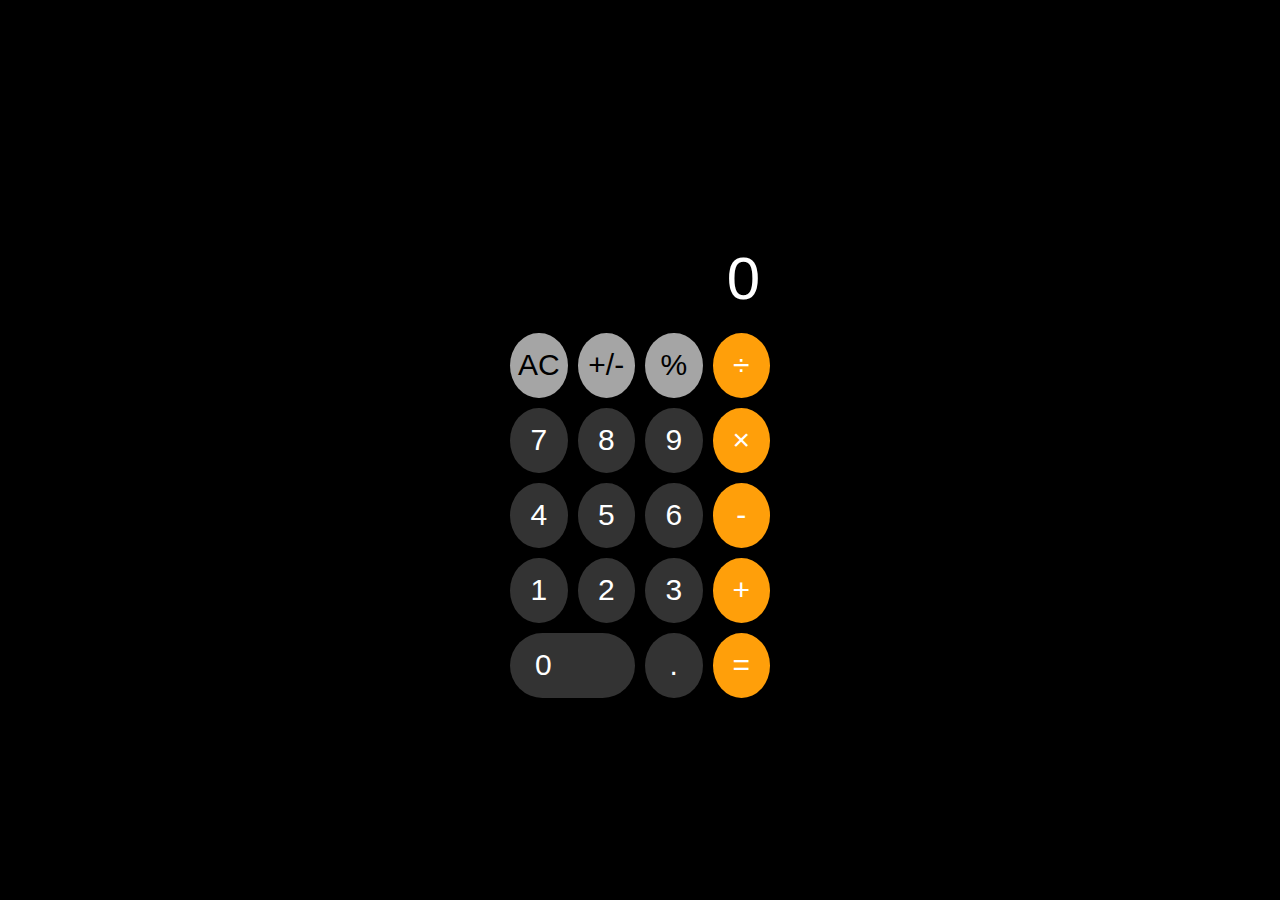
<file: index.html>
<!DOCTYPE html>
<html lang="en">
<head>
    <meta charset="UTF-8">
    <meta name="viewport" content="width=device-width, initial-scale=1.0">
    <title>iPhone Calculator</title>
    <style>
        * {
            margin: 0;
            padding: 0;
            box-sizing: border-box;
            font-family: -apple-system, BlinkMacSystemFont, 'Segoe UI', Roboto, sans-serif;
        }
        
        body {
            background-color: #000;
            display: flex;
            justify-content: center;
            align-items: center;
            height: 100vh;
        }
        
        .calculator {
            width: 300px;
            background-color: #000;
            border-radius: 20px;
            overflow: hidden;
            padding: 20px;
        }
        
        .display {
            height: 120px;
            display: flex;
            justify-content: flex-end;
            align-items: flex-end;
            padding: 10px;
            margin-bottom: 10px;
        }
        
        .display-value {
            color: white;
            font-size: 60px;
            font-weight: 300;
        }
        
        .buttons {
            display: grid;
            grid-template-columns: repeat(4, 1fr);
            gap: 10px;
        }
        
        .button {
            height: 65px;
            border-radius: 50%;
            border: none;
            font-size: 30px;
            display: flex;
            justify-content: center;
            align-items: center;
            cursor: pointer;
            user-select: none;
        }
        
        .button:active {
            filter: brightness(80%);
        }
        
        .button.light-gray {
            background-color: #A5A5A5;
            color: black;
        }
        
        .button.dark-gray {
            background-color: #333;
            color: white;
        }
        
        .button.orange {
            background-color: #FF9F0A;
            color: white;
        }
        
        .button.zero {
            grid-column: span 2;
            border-radius: 35px;
            padding-left: 25px;
            justify-content: flex-start;
        }
    </style>
</head>
<body>
    <div class="calculator">
        <div class="display">
            <div class="display-value">0</div>
        </div>
        <div class="buttons">
            <!-- Row 1 -->
            <div class="button light-gray" onclick="clearDisplay()">AC</div>
            <div class="button light-gray" onclick="toggleSign()">+/-</div>
            <div class="button light-gray" onclick="handlePercent()">%</div>
            <div class="button orange" onclick="handleOperator('÷')">÷</div>
            
            <!-- Row 2 -->
            <div class="button dark-gray" onclick="appendNumber(7)">7</div>
            <div class="button dark-gray" onclick="appendNumber(8)">8</div>
            <div class="button dark-gray" onclick="appendNumber(9)">9</div>
            <div class="button orange" onclick="handleOperator('×')">×</div>
            
            <!-- Row 3 -->
            <div class="button dark-gray" onclick="appendNumber(4)">4</div>
            <div class="button dark-gray" onclick="appendNumber(5)">5</div>
            <div class="button dark-gray" onclick="appendNumber(6)">6</div>
            <div class="button orange" onclick="handleOperator('-')">-</div>
            
            <!-- Row 4 -->
            <div class="button dark-gray" onclick="appendNumber(1)">1</div>
            <div class="button dark-gray" onclick="appendNumber(2)">2</div>
            <div class="button dark-gray" onclick="appendNumber(3)">3</div>
            <div class="button orange" onclick="handleOperator('+')">+</div>
            
            <!-- Row 5 -->
            <div class="button dark-gray zero" onclick="appendNumber(0)">0</div>
            <div class="button dark-gray" onclick="appendDecimal()">.</div>
            <div class="button orange" onclick="calculate()">=</div>
        </div>
    </div>

    <script>
        let displayValue = '0';
        let firstOperand = null;
        let operator = null;
        let waitingForSecondOperand = false;
        
        function updateDisplay() {
            document.querySelector('.display-value').textContent = displayValue;
        }
        
        function clearDisplay() {
            displayValue = '0';
            firstOperand = null;
            operator = null;
            waitingForSecondOperand = false;
            document.querySelector('.button:first-child').textContent = 'AC';
            updateDisplay();
        }
        
        function appendNumber(number) {
            if (document.querySelector('.button:first-child').textContent === 'AC') {
                document.querySelector('.button:first-child').textContent = 'C';
            }
            
            if (waitingForSecondOperand) {
                displayValue = String(number);
                waitingForSecondOperand = false;
            } else {
                displayValue = displayValue === '0' ? String(number) : displayValue + number;
            }
            updateDisplay();
        }
        
        function appendDecimal() {
            if (waitingForSecondOperand) {
                displayValue = '0.';
                waitingForSecondOperand = false;
                updateDisplay();
                return;
            }
            
            if (!displayValue.includes('.')) {
                displayValue += '.';
                updateDisplay();
            }
        }
        
        function toggleSign() {
            displayValue = String(-parseFloat(displayValue));
            updateDisplay();
        }
        
        function handlePercent() {
            displayValue = String(parseFloat(displayValue) / 100);
            updateDisplay();
        }
        
        function handleOperator(nextOperator) {
            const inputValue = parseFloat(displayValue);
            
            if (firstOperand === null) {
                firstOperand = inputValue;
            } else if (operator) {
                const result = performCalculation();
                displayValue = String(result);
                firstOperand = result;
                updateDisplay();
            }
            
            waitingForSecondOperand = true;
            operator = nextOperator;
        }
        
        function performCalculation() {
            const secondOperand = parseFloat(displayValue);
            
            if (operator === '+') {
                return firstOperand + secondOperand;
            } else if (operator === '-') {
                return firstOperand - secondOperand;
            } else if (operator === '×') {
                return firstOperand * secondOperand;
            } else if (operator === '÷') {
                return firstOperand / secondOperand;
            }
            
            return secondOperand;
        }
        
        function calculate() {
            if (!operator || firstOperand === null) return;
            
            const result = performCalculation();
            displayValue = String(result);
            firstOperand = result;
            operator = null;
            waitingForSecondOperand = false;
            updateDisplay();
        }
    </script>
</body>
</html>
</file>
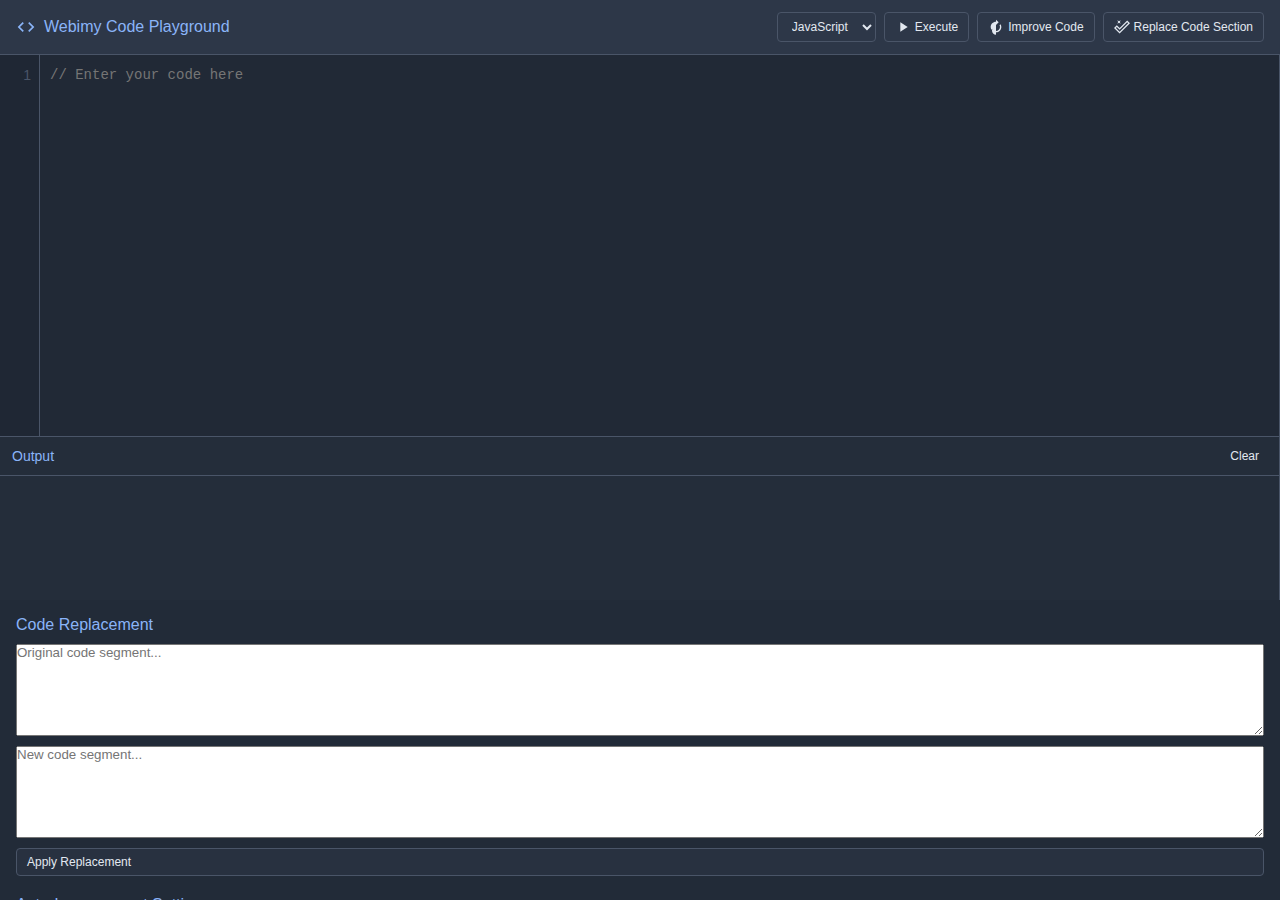
<file: playground.html>
<!DOCTYPE html>
<html lang="en">
<head>
    <meta charset="UTF-8">
    <meta name="viewport" content="width=device-width, initial-scale=1.0">
    <title>Webimy Coder Playground</title>
    <link rel="stylesheet" href="styles.css">
    <style>
        body {
            padding: 0;
            margin: 0;
            height: 100vh;
            overflow: hidden;
        }
        
        .playground-container {
            display: flex;
            flex-direction: column;
            height: 100vh;
            background-color: var(--card-bg);
        }
        
        .playground-header {
            display: flex;
            justify-content: space-between;
            align-items: center;
            padding: 12px 16px;
            background-color: rgba(45, 55, 72, 0.8);
            border-bottom: 1px solid var(--border-color);
        }
        
        .editor-container {
            display: flex;
            height: calc(100vh - 50px);
        }
        
        .code-section {
            flex: 1;
            display: flex;
            flex-direction: column;
            height: 100%;
            border-right: 1px solid var(--border-color);
        }
        
        .code-editor {
            position: relative;
            height: 70%;
            border-bottom: 1px solid var(--border-color);
        }
        
        #code-input {
            width: 100%;
            height: 100%;
            background-color: rgba(30, 38, 50, 0.8);
            color: var(--text-color);
            border: none;
            resize: none;
            padding: 10px 10px 10px 50px;
            font-family: 'Courier New', monospace;
            font-size: 14px;
            line-height: 1.5;
            tab-size: 4;
            outline: none;
            overflow: auto;
        }
        
        .output-panel {
            height: 30%;
            display: flex;
            flex-direction: column;
            background-color: rgba(30, 38, 50, 0.6);
        }
        
        .output-header {
            display: flex;
            justify-content: space-between;
            align-items: center;
            padding: 8px 12px;
            border-bottom: 1px solid var(--border-color);
            font-size: 14px;
            color: var(--accent-color);
        }
        
        .code-output {
            flex-grow: 1;
            padding: 12px;
            overflow: auto;
            font-family: 'Courier New', monospace;
            font-size: 14px;
            line-height: 1.5;
        }
        
        .options-panel {
            flex: 0 0 300px;
            background-color: rgba(30, 38, 50, 0.7);
            padding: 16px;
            overflow-y: auto;
        }
        
        .option-section {
            margin-bottom: 20px;
        }
        
        .option-title {
            font-weight: 500;
            margin-bottom: 10px;
            color: var(--accent-color);
        }
        
        .option-controls {
            display: flex;
            flex-direction: column;
            gap: 10px;
        }
        
        .line-numbers {
            position: absolute;
            top: 0;
            left: 0;
            width: 40px;
            height: 100%;
            padding: 10px 0;
            background-color: rgba(30, 38, 50, 0.5);
            color: var(--border-color);
            font-family: 'Courier New', monospace;
            font-size: 14px;
            line-height: 1.5;
            text-align: right;
            border-right: 1px solid var(--border-color);
            overflow: hidden;
            user-select: none;
        }
    </style>
</head>
<body class="dark-theme">
    <div class="playground-container">
        <div class="playground-header">
            <div class="playground-title">
                <svg viewBox="0 0 24 24" width="20" height="20">
                    <path d="M9.4 16.6L4.8 12l4.6-4.6L8 6l-6 6 6 6 1.4-1.4zm5.2 0l4.6-4.6-4.6-4.6L16 6l6 6-6 6-1.4-1.4z" fill="currentColor"/>
                </svg>
                <span>Webimy Code Playground</span>
            </div>
            <div class="playground-controls">
                <select id="playground-language">
                    <option value="javascript">JavaScript</option>
                    <option value="python">Python</option>
                    <option value="html">HTML</option>
                    <option value="css">CSS</option>
                    <option value="java">Java</option>
                    <option value="cpp">C++</option>
                    <option value="csharp">C#</option>
                    <option value="php">PHP</option>
                    <option value="ruby">Ruby</option>
                    <option value="go">Go</option>
                    <option value="rust">Rust</option>
                    <option value="typescript">TypeScript</option>
                </select>
                <button id="execute-code-btn" class="playground-btn">
                    <svg viewBox="0 0 24 24" width="16" height="16">
                        <path d="M8 5v14l11-7z" fill="currentColor"/>
                    </svg>
                    Execute
                </button>
                <button id="improve-code-btn" class="playground-btn">
                    <svg viewBox="0 0 24 24" width="16" height="16">
                        <path d="M12 6v3l4-4-4-4v3c-4.42 0-8 3.58-8 8 0 1.57.46 3.03 1.24 4.26L6.7 14.8c-.45.83-.7 1.79-.7 2.8 0 3.31 2.69 6 6 6zm6.76 1.74L17.3 9.2c.44.84.7 1.79.7 2.8 0 3.31-2.69 6-6 6v-3l-4 4 4 4v-3c4.42 0 8-3.58 8-8 0-1.57-.46-3.03-1.24-4.26z" fill="currentColor"/>
                    </svg>
                    Improve Code
                </button>
                <button id="replace-code-btn" class="playground-btn">
                    <svg viewBox="0 0 24 24" width="16" height="16">
                        <path d="M7.5 5.6L10 7 8.8 4.5 10 2 7.5 3.2 5 2l1.2 2.5L5 7l2.5-1.4zM19.77 4.93l1.4 1.4L8.43 19.07l-5.6-5.6 1.4-1.4 4.2 4.2L19.77 4.93m0-2.83L8.43 13.44l-4.2-4.2L0 13.47l8.43 8.43L24 6.33 19.77 2.1z" fill="currentColor"/>
                    </svg>
                    Replace Code Section
                </button>
            </div>
        </div>
        <div class="editor-container">
            <div class="code-section">
                <div class="code-editor">
                    <textarea id="code-input" spellcheck="false" placeholder="// Enter your code here"></textarea>
                    <div id="line-numbers" class="line-numbers"></div>
                </div>
                <div class="output-panel">
                    <div class="output-header">
                        <span>Output</span>
                        <button id="clear-output-btn" class="mini-btn">Clear</button>
                    </div>
                    <div id="code-output" class="code-output"></div>
                </div>
            </div>
            <div class="options-panel">
                <div class="option-section">
                    <div class="option-title">Code Replacement</div>
                    <div class="option-controls">
                        <textarea id="original-segment" placeholder="Original code segment..." rows="6"></textarea>
                        <textarea id="new-segment" placeholder="New code segment..." rows="6"></textarea>
                        <button id="apply-replacement-btn" class="playground-btn">Apply Replacement</button>
                    </div>
                </div>
                <div class="option-section">
                    <div class="option-title">Auto-Improvement Settings</div>
                    <div class="option-controls">
                        <div>
                            <label for="improvement-count">Number of improvements:</label>
                            <input type="number" id="improvement-count" min="2" max="50" value="5">
                        </div>
                        <button id="auto-improve-btn" class="playground-btn">Run Auto-Improvement</button>
                    </div>
                </div>
            </div>
        </div>
    </div>

    <script>
        // Get URL parameters
        const urlParams = new URLSearchParams(window.location.search);
        const initialLanguage = urlParams.get('language') || 'javascript';
        const initialCode = urlParams.get('code') || '';
        
        // Initialize elements
        const codeInput = document.getElementById('code-input');
        const lineNumbers = document.getElementById('line-numbers');
        const languageSelect = document.getElementById('playground-language');
        
        // Set initial values
        codeInput.value = initialCode;
        if (languageSelect.querySelector(`option[value="${initialLanguage}"]`)) {
            languageSelect.value = initialLanguage;
        }
        
        // Update line numbers
        updateLineNumbers(initialCode);
        
        function updateLineNumbers(text) {
            const lines = text.split('\n');
            const lineCount = lines.length;
            
            let lineNumbersHTML = '';
            for (let i = 1; i <= lineCount; i++) {
                lineNumbersHTML += `<div class="line-number">${i}</div>`;
            }
            
            lineNumbers.innerHTML = lineNumbersHTML;
        }
        
        // Event listeners
        codeInput.addEventListener('input', function() {
            updateLineNumbers(this.value);
        });
        
        codeInput.addEventListener('scroll', function() {
            lineNumbers.scrollTop = this.scrollTop;
        });
        
        // Placeholder functionality for buttons - these would call back to the main window
        document.getElementById('execute-code-btn').addEventListener('click', function() {
            document.getElementById('code-output').textContent = 'Executing code...';
        });
        
        document.getElementById('improve-code-btn').addEventListener('click', function() {
            document.getElementById('code-output').textContent = 'Improving code...';
        });
        
        document.getElementById('replace-code-btn').addEventListener('click', function() {
            document.getElementById('original-segment').focus();
        });
        
        document.getElementById('apply-replacement-btn').addEventListener('click', function() {
            const original = document.getElementById('original-segment').value;
            const replacement = document.getElementById('new-segment').value;
            
            if (!original) {
                document.getElementById('code-output').textContent = 'Error: Original code segment cannot be empty';
                return;
            }
            
            if (codeInput.value.includes(original)) {
                codeInput.value = codeInput.value.replace(original, replacement);
                updateLineNumbers(codeInput.value);
                document.getElementById('code-output').textContent = 'Replacement applied successfully';
            } else {
                document.getElementById('code-output').textContent = 'Error: Original segment not found in the code';
            }
        });
        
        document.getElementById('auto-improve-btn').addEventListener('click', function() {
            const count = document.getElementById('improvement-count').value;
            document.getElementById('code-output').textContent = `Running ${count} rounds of auto-improvement...`;
        });
        
        document.getElementById('clear-output-btn').addEventListener('click', function() {
            document.getElementById('code-output').textContent = '';
        });
    </script>
</body>
</html>
</file>
<file: styles.css>
:root {
    --primary-bg: #0f1419;
    --sidebar-bg: #1e2632;
    --card-bg: #2d3748;
    --text-color: #e2e8f0;
    --accent-color: #8ab4f8;
    --secondary-accent: #f28b82;
    --input-bg: #2d3748;
    --border-color: #4a5568;
    --hover-color: #3f4b5b;
}

* {
    margin: 0;
    padding: 0;
    box-sizing: border-box;
    font-family: 'Google Sans', Arial, sans-serif;
}

body {
    background-color: var(--primary-bg);
    color: var(--text-color);
    height: 100vh;
    overflow: hidden;
    -webkit-user-select: none;
    -moz-user-select: none;
    -ms-user-select: none;
    user-select: none;
}

body.light-theme {
    --primary-bg: #f8f9fa;
    --sidebar-bg: #e9ecef;
    --card-bg: #dee2e6;
    --text-color: #343a40;
    --input-bg: #e9ecef;
    --border-color: #adb5bd;
    --hover-color: #ced4da;
}

body.high-contrast {
    --accent-color: #40c8ff;
    --secondary-accent: #ff6b6b;
    --border-color: #888888;
    --text-color: #ffffff;
    --primary-bg: #000000;
    --sidebar-bg: #121212;
    --card-bg: #1c1c1c;
    --input-bg: #1c1c1c;
}

body.light-theme.high-contrast {
    --accent-color: #0066cc;
    --secondary-accent: #cc0000;
    --border-color: #666666;
    --text-color: #000000;
    --primary-bg: #ffffff;
    --sidebar-bg: #f0f0f0;
    --card-bg: #e0e0e0;
    --input-bg: #e0e0e0;
}

body.high-contrast.light-theme {
    --accent-color: #0066cc;
    --secondary-accent: #cc0000;
    --border-color: #666666;
    --text-color: #000000;
    --primary-bg: #ffffff;
    --sidebar-bg: #f0f0f0;
    --card-bg: #e0e0e0;
    --input-bg: #e0e0e0;
}

.container {
    display: flex;
    height: 100vh;
    max-height: 100vh;
    overflow: hidden;
}

/* Sidebar styles */
.sidebar {
    width: 260px;
    min-width: 260px;
    background-color: var(--sidebar-bg);
    padding: 20px;
    display: flex;
    flex-direction: column;
    height: 100%;
    overflow-y: auto;
}

.logo {
    display: flex;
    align-items: center;
    gap: 10px;
    margin-bottom: 20px;
    font-size: 22px;
    font-weight: 500;
    color: var(--accent-color);
}

.logo svg {
    width: 32px;
    height: 32px;
}

.new-chat {
    margin-bottom: 20px;
}

#new-chat-btn {
    display: flex;
    align-items: center;
    gap: 8px;
    background-color: var(--accent-color);
    color: #000;
    border: none;
    border-radius: 24px;
    padding: 10px 16px;
    font-size: 14px;
    font-weight: 500;
    cursor: pointer;
    width: 100%;
    transition: background-color 0.2s;
}

#new-chat-btn:hover {
    background-color: #a1c4fd;
}

.sidebar-options {
    flex-grow: 1;
}

.sidebar-option {
    display: flex;
    align-items: center;
    gap: 12px;
    padding: 10px 12px;
    border-radius: 8px;
    margin-bottom: 6px;
    cursor: pointer;
    transition: background-color 0.2s;
}

.sidebar-option:hover {
    background-color: var(--hover-color);
}

.sidebar-option.active {
    background-color: var(--card-bg);
}

.model-selector {
    margin-bottom: 20px;
}

.model-option {
    display: flex;
    align-items: center;
    gap: 12px;
    padding: 12px 16px;
    border-radius: 12px;
    margin-bottom: 8px;
    cursor: pointer;
    border: 1px solid var(--border-color);
    transition: all 0.2s;
    font-size: 14px;
    position: relative;
}

.model-option:hover {
    background-color: var(--hover-color);
    transform: translateY(-2px);
    box-shadow: 0 4px 8px rgba(0, 0, 0, 0.1);
}

.model-option.active {
    background-color: rgba(138, 180, 248, 0.12);
    border-color: var(--accent-color);
}

.model-name {
    font-weight: 500;
    font-size: 15px;
}

.model-description {
    font-size: 11px;
    color: #a0aec0;
    margin-top: 2px;
}

.version {
    font-size: 12px;
    color: #a0aec0;
    margin-top: auto;
}

/* Main content styles */
.main-content {
    flex-grow: 1;
    display: flex;
    flex-direction: column;
    height: 100%;
    overflow: hidden;
    position: relative;
}

.chat-container {
    display: flex;
    flex-direction: column;
    height: 100%;
    padding: 20px;
}

#chat-messages {
    flex-grow: 1;
    overflow-y: auto;
    padding-right: 10px;
    margin-bottom: 20px;
    display: flex;
    flex-direction: column;
    gap: 20px;
    scroll-behavior: smooth;
    overflow-anchor: none;
}

.message {
    display: flex;
    margin-bottom: 24px;
    max-width: 90%;
}

.message.user {
    position: relative;
    align-self: flex-end;
    transition: transform 0.2s ease;
    cursor: pointer;
}

.message.user:hover {
    transform: translateY(-2px);
}

.message.user:hover::after {
    content: "Double-click to edit";
    position: absolute;
    bottom: -20px;
    right: 0;
    font-size: 11px;
    color: var(--accent-color);
    background-color: var(--card-bg);
    padding: 2px 6px;
    border-radius: 4px;
    opacity: 0.9;
}

.message.assistant {
    align-self: flex-start;
}

.message-content {
    padding: 16px 20px;
    border-radius: 12px;
    background-color: var(--card-bg);
    line-height: 1.5;
    position: relative;
}

.gradient-text {
    font-size: 28px;
    font-weight: 500;
    margin-bottom: 14px;
    background: linear-gradient(90deg, #8ab4f8, #f28b82);
    background-clip: text;
    -webkit-background-clip: text;
    color: transparent;
}

.user .message-content {
    background-color: var(--accent-color);
    color: #000;
}

.input-container {
    margin-top: auto;
    background-color: var(--primary-bg);
    border-top: 1px solid var(--border-color);
    padding: 42px 0 46px;
    position: sticky;
    bottom: 0;
    width: 100%;
    z-index: 5;
}

#prompt-container {
    display: flex;
    align-items: center;
    background-color: var(--input-bg);
    border-radius: 24px;
    padding: 12px 16px;
    margin: 0 16px;
    border: 1px solid var(--border-color);
}

#user-input {
    flex-grow: 1;
    background: none;
    border: none;
    color: var(--text-color);
    font-size: 16px;
    outline: none;
    resize: none;
    padding: 10px 0;
    max-height: 150px;
    -webkit-user-select: text;
    -moz-user-select: text;
    -ms-user-select: text;
    user-select: text;
}

#user-input::placeholder {
    color: #a0aec0;
}

#submit-button, #mic-button {
    background: none;
    border: none;
    color: var(--accent-color);
    cursor: pointer;
    padding: 8px;
    display: flex;
    align-items: center;
    justify-content: center;
    border-radius: 50%;
    transition: background-color 0.2s, transform 0.2s;
}

#submit-button:hover, #mic-button:hover {
    background-color: var(--hover-color);
    transform: scale(1.05);
}

#mic-button.recording {
    background-color: rgba(242, 139, 130, 0.2);
    animation: pulse 1.5s infinite;
}

@keyframes pulse {
    0% { transform: scale(1); }
    50% { transform: scale(1.1); }
    100% { transform: scale(1); }
}

.input-options {
    display: flex;
    justify-content: flex-start;
    margin-top: 12px;
    padding: 0 24px;
    gap: 10px;
}

#image-upload-btn {
    background: none;
    border: none;
    color: #a0aec0;
    cursor: pointer;
    padding: 8px;
    display: flex;
    align-items: center;
    justify-content: center;
    border-radius: 50%;
    transition: all 0.2s;
}

#image-upload-btn:hover {
    color: var(--accent-color);
    background-color: var(--hover-color);
}

#web-search-btn, #web-search-btn:hover, #web-search-btn.active {
    display: none;
}

/* Web search result styling */
.web-search-result {
    background-color: rgba(138, 180, 248, 0.05);
    border-left: 3px solid var(--accent-color);
    padding: 12px 16px;
    margin: 10px 0;
    border-radius: 0 8px 8px 0;
    font-size: 14px;
}

.web-source {
    font-weight: 500;
    margin-bottom: 4px;
    color: var(--accent-color);
}

.web-url {
    font-size: 12px;
    color: #a0aec0;
    margin-bottom: 8px;
    word-break: break-all;
}

.web-citation {
    display: inline-flex;
    align-items: center;
    justify-content: center;
    background-color: rgba(138, 180, 248, 0.1);
    color: var(--accent-color);
    border-radius: 4px;
    padding: 0 6px;
    margin: 0 2px;
    font-size: 12px;
    cursor: pointer;
}

/* Image mode styles */
#image-mode {
    position: absolute;
    top: 0;
    left: 0;
    width: 100%;
    height: 100%;
    background-color: var(--primary-bg);
    display: flex;
    flex-direction: column;
    padding: 20px;
    z-index: 10;
}

.hidden {
    display: none !important;
}

.image-prompt-container {
    background-color: var(--card-bg);
    border-radius: 12px;
    padding: 16px;
    margin-bottom: 20px;
}

#image-prompt {
    width: 100%;
    background: none;
    border: 1px solid var(--border-color);
    border-radius: 8px;
    color: var(--text-color);
    font-size: 16px;
    outline: none;
    resize: none;
    padding: 12px;
    margin-bottom: 12px;
}

#image-prompt::placeholder {
    color: #a0aec0;
}

.image-controls {
    display: flex;
    gap: 10px;
}

#aspect-ratio {
    background-color: var(--input-bg);
    color: var(--text-color);
    border: 1px solid var(--border-color);
    border-radius: 8px;
    padding: 8px 12px;
    outline: none;
}

#generate-image-btn {
    background-color: var(--accent-color);
    color: #000;
    border: none;
    border-radius: 8px;
    padding: 8px 16px;
    font-weight: 500;
    cursor: pointer;
    transition: background-color 0.2s;
}

#generate-image-btn:hover {
    background-color: #a1c4fd;
}

#generated-images {
    display: grid;
    grid-template-columns: repeat(auto-fill, minmax(250px, 1fr));
    gap: 16px;
    overflow-y: auto;
    flex-grow: 1;
}

.generated-image {
    border-radius: 12px;
    overflow: hidden;
    position: relative;
}

.generated-image img {
    width: 100%;
    height: 100%;
    object-fit: cover;
    display: block;
}

.image-prompt-text {
    position: absolute;
    bottom: 0;
    left: 0;
    right: 0;
    background: rgba(0, 0, 0, 0.7);
    padding: 8px 12px;
    font-size: 14px;
    color: white;
    transition: opacity 0.2s;
    opacity: 0;
}

.generated-image:hover .image-prompt-text {
    opacity: 1;
}

.back-button {
    position: fixed;
    top: 20px;
    left: 280px;
    display: flex;
    align-items: center;
    gap: 8px;
    background-color: var(--card-bg);
    color: var(--text-color);
    border: none;
    border-radius: 24px;
    padding: 10px 16px;
    cursor: pointer;
    transition: background-color 0.2s;
}

.back-button:hover {
    background-color: var(--hover-color);
}

/* Markdown styling for responses */
.markdown-content {
    line-height: 1.6;
    -webkit-user-select: none;
    -moz-user-select: none;
    -ms-user-select: none;
    user-select: none;
}

.markdown-content p {
    margin-bottom: 16px;
}

.markdown-content pre {
    background-color: #1a202c;
    padding: 12px;
    border-radius: 6px;
    overflow-x: auto;
    margin: 16px 0;
}

.markdown-content code {
    font-family: 'Courier New', monospace;
    background-color: #1a202c;
    padding: 2px 4px;
    border-radius: 4px;
    -webkit-user-select: text;
    -moz-user-select: text;
    -ms-user-select: text;
    user-select: text;
}

.markdown-content h1, 
.markdown-content h2, 
.markdown-content h3 {
    margin: 24px 0 16px;
}

.markdown-content ul, 
.markdown-content ol {
    margin-left: 24px;
    margin-bottom: 16px;
}

.markdown-content blockquote {
    border-left: 4px solid var(--accent-color);
    padding-left: 16px;
    margin: 16px 0;
    color: #a0aec0;
}

.markdown-content img {
    max-width: 100%;
    border-radius: 8px;
    margin: 16px 0;
}

.markdown-content a {
    color: var(--accent-color);
    text-decoration: none;
    border-bottom: 1px dotted var(--accent-color);
}

.markdown-content a:hover {
    border-bottom: 1px solid var(--accent-color);
    opacity: 0.9;
}

.model-indicator {
    display: inline-flex;
    align-items: center;
    position: relative;
    background-color: rgba(138, 180, 248, 0.1);
    color: var(--accent-color);
    border-radius: 12px;
    padding: 4px 10px;
    font-size: 12px;
    font-weight: 500;
    margin-bottom: 6px;
    cursor: pointer;
}

.model-indicator[data-model="webimy-pro"] {
    color: #00f2fe;
    background-color: rgba(0, 242, 254, 0.1);
}

.model-indicator[data-model="webimy-flash"] {
    color: #f28b82;
    background-color: rgba(242, 139, 130, 0.1);
}

.model-indicator[data-model="webimy-elite"] {
    color: #9C27B0;
    background-color: rgba(156, 39, 176, 0.1);
}

.model-indicator[data-model="webimy-elite-lite"] {
    color: #BA68C8;
    background-color: rgba(186, 104, 200, 0.1);
}

.model-indicator[data-model="webimy-elite-standard"] {
    color: #9C27B0;
    background-color: rgba(156, 39, 176, 0.1);
}

.model-indicator[data-model="webimy-elite-full"] {
    color: #7B1FA2;
    background-color: rgba(123, 31, 162, 0.1);
}

.model-indicator[data-model="webimy-2"] {
    color: #4facfe;
    background-color: rgba(79, 172, 254, 0.1);
}

.model-indicator[data-model="webimy-2.5"] {
    color: #00bcd4;
    background-color: rgba(0, 188, 212, 0.1);
}

.model-indicator[data-model="webimy-elite-agent"] {
    color: #FF9800;
    background-color: rgba(255, 152, 0, 0.1);
}

.model-indicator[data-model="webimy-lite"] {
    color: #8bc34a;
    background-color: rgba(139, 195, 74, 0.1);
}

.model-indicator[data-model="webimy-3"] {
    color: #00c853;
    background-color: rgba(0, 200, 83, 0.1);
}

.model-indicator[data-model="webimy-coder"] {
    color: #03A9F4;
    background-color: rgba(3, 169, 244, 0.1);
}

.model-indicator svg {
    margin-right: 6px;
    width: 14px;
    height: 14px;
    filter: drop-shadow(0 0 2px rgba(138, 180, 248, 0.5));
}

.message-metrics {
    font-size: 11px;
    color: #5a6478;
    margin-top: 8px;
    text-align: left;
    display: none;
    -webkit-user-select: none;
    -moz-user-select: none;
    -ms-user-select: none;
    user-select: none;
}

.thinking-process {
    color: #a0aec0;
    background-color: rgba(0, 0, 0, 0.1);
    padding: 12px 16px;
    border-radius: 8px;
    margin-bottom: 16px;
    font-style: normal;
    display: none;
    line-height: 1.5;
    border-left: 3px solid var(--accent-color);
    font-size: 14px;
    max-height: 300px;
    overflow-y: auto;
}

.thinking-process.visible {
    display: block;
}

.thinking-step {
    margin-bottom: 10px;
    padding-left: 2px;
}

.thinking-step strong {
    color: var(--accent-color);
    font-weight: bold;
    display: block;
    margin-bottom: 4px;
    margin-top: 10px;
}

.thinking-step-number {
    font-weight: bold;
    color: var(--accent-color);
    margin-right: 4px;
}

.sources-section {
    margin-top: 16px;
    padding-top: 10px;
    border-top: 1px solid var(--border-color);
    font-size: 14px;
}

.source-link {
    display: block;
    margin: 6px 0;
    color: var(--accent-color);
    font-size: 13px;
    word-break: break-all;
}

/* Inline image generation styles */
.generated-image-inline {
    max-width: 100%;
    border-radius: 12px;
    margin: 12px 0;
    box-shadow: 0 4px 12px rgba(0, 0, 0, 0.2);
}

.image-prompt-caption {
    font-size: 13px;
    color: #a0aec0;
    margin-top: 8px;
    font-style: italic;
}

.image-follow-up {
    margin-top: 12px;
    font-weight: 500;
}

/* Image loading styles */
.image-loading {
    display: flex;
    flex-direction: column;
    align-items: center;
    justify-content: center;
    gap: 12px;
    padding: 24px;
    background-color: rgba(45, 55, 72, 0.4);
    border-radius: 12px;
    color: var(--text-color);
}

.image-loading-spinner {
    width: 32px;
    height: 32px;
    border: 3px solid var(--border-color);
    border-top: 3px solid var(--accent-color);
    border-radius: 50%;
    animation: spin 1s linear infinite;
}

@keyframes spin {
    0% { transform: rotate(0deg); }
    100% { transform: rotate(360deg); }
}

.loading-text {
    color: #a0aec0;
    font-size: 14px;
}

/* Modal styles */
.modal {
    position: fixed;
    top: 0;
    left: 0;
    width: 100%;
    height: 100%;
    background-color: rgba(0, 0, 0, 0.5);
    display: flex;
    align-items: center;
    justify-content: center;
    z-index: 20;
}

.modal-content {
    background-color: var(--card-bg);
    border-radius: 12px;
    padding: 24px;
    width: 90%;
    max-width: 500px;
}

.modal-header {
    display: flex;
    justify-content: space-between;
    align-items: center;
    margin-bottom: 20px;
}

.modal-title {
    font-size: 20px;
    font-weight: 500;
}

.close-modal {
    background: none;
    border: none;
    color: var(--text-color);
    cursor: pointer;
    font-size: 24px;
}

.settings-section {
    margin-bottom: 20px;
}

.settings-title {
    font-size: 16px;
    font-weight: 500;
    margin-bottom: 10px;
}

.settings-option {
    display: flex;
    align-items: center;
    gap: 10px;
    margin-bottom: 10px;
}

.toggle-switch {
    position: relative;
    display: inline-block;
    width: 44px;
    height: 24px;
}

.toggle-switch input {
    opacity: 0;
    width: 0;
    height: 0;
}

.slider {
    position: absolute;
    cursor: pointer;
    top: 0;
    left: 0;
    right: 0;
    bottom: 0;
    background-color: var(--border-color);
    transition: .4s;
    border-radius: 24px;
}

.slider:before {
    position: absolute;
    content: "";
    height: 18px;
    width: 18px;
    left: 3px;
    bottom: 3px;
    background-color: white;
    transition: .4s;
    border-radius: 50%;
}

input:checked + .slider {
    background-color: var(--accent-color);
}

input:checked + .slider:before {
    transform: translateX(20px);
}

.settings-shortcut {
    display: flex;
    justify-content: space-between;
    margin-bottom: 8px;
    padding: 6px 0;
    border-bottom: 1px solid var(--border-color);
}

.settings-shortcut:first-child {
    font-weight: 500;
    color: var(--accent-color);
}

.settings-shortcut span:first-child {
    font-weight: 500;
    color: var(--accent-color);
}

/* Add tooltip styles for keyboard shortcuts */
[data-tooltip] {
    position: relative;
    cursor: help;
    z-index: 10;
}

[data-tooltip]:hover::after {
    content: attr(data-tooltip);
    position: absolute;
    bottom: 100%;
    left: 50%;
    transform: translateX(-50%);
    padding: 5px 10px;
    background-color: var(--card-bg);
    color: var(--text-color);
    border-radius: 4px;
    font-size: 12px;
    white-space: nowrap;
    z-index: 100;
    box-shadow: 0 2px 8px rgba(0,0,0,0.2);
    pointer-events: none;
}

.metric-name[data-tooltip]::after,
.ai-perf-key[data-tooltip]::after,
.analytics-label[data-tooltip]::after,
.legend-label[data-tooltip]::after,
.model-stat-name[data-tooltip]::after,
.metric-title[data-tooltip]::after {
    width: 200px;
    white-space: normal;
    text-align: center;
    line-height: 1.3;
    font-size: 11px;
}

/* Add hover target expansion for tooltips */
.chart-metric, 
.model-stat, 
.metric-card, 
.ai-perf-row, 
.analytics-stat {
    position: relative;
}

.chart-metric [data-tooltip],
.model-stat [data-tooltip],
.metric-card [data-tooltip],
.ai-perf-row [data-tooltip],
.analytics-stat [data-tooltip] {
    position: static;
}

.chart-metric [data-tooltip]::after,
.model-stat [data-tooltip]::after,
.metric-card [data-tooltip]::after,
.ai-perf-row [data-tooltip]::after,
.analytics-stat [data-tooltip]::after {
    z-index: 1000;
}

/* Updated analytics grid for smaller screens */
.chart-metrics {
    display: grid;
    grid-template-columns: repeat(auto-fit, minmax(100px, 1fr));
    gap: 8px;
    margin-bottom: 12px;
}

.model-usage-stats {
    display: flex;
    flex-wrap: wrap;
    gap: 10px;
    justify-content: space-between;
    margin: 15px 0;
    background-color: rgba(45, 55, 72, 0.3);
    border-radius: 8px;
    padding: 12px;
}

.model-stat {
    flex: 1;
    min-width: 80px;
    background-color: rgba(45, 55, 72, 0.5);
    border-radius: 6px;
    padding: 8px 10px;
    text-align: center;
}

.model-stat-name {
    font-size: 11px;
    color: #a0aec0;
    margin-bottom: 4px;
}

.model-stat-value {
    font-size: 16px;
    font-weight: 500;
}

.model-stat-value[data-model="webimy"] {
    color: #8ab4f8;
}

.model-stat-value[data-model="webimy-pro"] {
    color: #00f2fe;
}

.model-stat-value[data-model="webimy-flash"] {
    color: #f28b82;
}

.model-stat-value[data-model="webimy-elite"] {
    color: #9C27B0;
}

.model-stat-value[data-model="webimy-elite-lite"] {
    color: #BA68C8;
}

.model-stat-value[data-model="webimy-elite-standard"] {
    color: #9C27B0;
}

.model-stat-value[data-model="webimy-elite-full"] {
    color: #7B1FA2;
}

.model-stat-value[data-model="webimy-2"] {
    color: #4facfe;
}

.model-stat-value[data-model="webimy-2.5"] {
    color: #00bcd4;
}

.model-stat-value[data-model="webimy-elite-agent"] {
    color: #FF9800;
}

.model-stat-value[data-model="webimy-lite"] {
    color: #8bc34a;
}

.model-stat-value[data-model="webimy-3"] {
    color: #00c853;
}

.advanced-metrics {
    background-color: rgba(45, 55, 72, 0.3);
    border-radius: 8px;
    padding: 12px 15px;
    margin-top: 15px;
    display: grid;
    grid-template-columns: repeat(auto-fit, minmax(140px, 1fr));
    gap: 12px;
}

.metric-card {
    background-color: rgba(30, 38, 50, 0.7);
    border-radius: 6px;
    padding: 10px;
    display: flex;
    flex-direction: column;
    justify-content: space-between;
}

.metric-title {
    font-size: 11px;
    color: #a0aec0;
    margin-bottom: 6px;
}

.metric-display {
    display: flex;
    align-items: center;
    justify-content: space-between;
}

.metric-number {
    font-size: 15px;
    font-weight: 500;
    color: var(--accent-color);
    font-family: 'Courier New', monospace;
}

.metric-graph {
    width: 60px;
    height: 20px;
    position: relative;
}

.metric-sparkline {
    stroke: var(--accent-color);
    stroke-width: 1.5;
    fill: none;
}

.metric-sparkline-fill {
    fill: rgba(138, 180, 248, 0.1);
    stroke: none;
}

/* Remove unused flywheel styles */
.model-usage-flywheel, .flywheel-container, .flywheel-legend {
    display: none;
}

.ai-perf-stats {
    margin-top: 12px;
    font-size: 12px;
    color: #a0aec0;
    border-top: 1px solid var(--border-color);
    padding-top: 8px;
    display: grid;
    grid-template-columns: repeat(auto-fit, minmax(140px, 1fr));
    gap: 4px 12px;
}

/* Chat suggestions */
.chat-suggestions {
    display: flex;
    flex-wrap: wrap;
    gap: 12px;
    justify-content: center;
    margin: 30px auto;
    max-width: 800px;
}

.suggestion-card {
    background-color: var(--card-bg);
    border-radius: 12px;
    padding: 16px 20px;
    cursor: pointer;
    transition: background-color 0.2s, transform 0.2s;
    width: calc(50% - 6px);
    max-width: 350px;
}

.suggestion-card:hover {
    background-color: var(--hover-color);
    transform: translateY(-2px);
}

.suggestion-title {
    font-weight: 500;
    margin-bottom: 6px;
}

.suggestion-description {
    font-size: 14px;
    color: #a0aec0;
}

.activity-item {
    padding: 12px 0;
    border-bottom: 1px solid var(--border-color);
    cursor: pointer;
}

.activity-item:hover {
    background-color: var(--hover-color);
}

.activity-date {
    font-size: 12px;
    color: #a0aec0;
    margin-bottom: 4px;
}

.activity-text {
    white-space: nowrap;
    overflow: hidden;
    text-overflow: ellipsis;
}

.settings-button {
    background-color: var(--accent-color);
    color: black;
    border: none;
    border-radius: 6px;
    padding: 8px 16px;
    cursor: pointer;
    margin-top: 10px;
}

/* Loading indicators */
.typing-indicator {
    display: flex;
    align-items: center;
    gap: 8px;
    padding: 8px 0;
    position: relative;
}

.stop-typing-btn {
    background-color: var(--secondary-accent);
    color: white;
    border: none;
    border-radius: 50%;
    width: 22px;
    height: 22px;
    display: flex;
    align-items: center;
    justify-content: center;
    position: absolute;
    right: -10px;
    top: -10px;
    cursor: pointer;
    box-shadow: 0 2px 5px rgba(0, 0, 0, 0.2);
    opacity: 0;
    transform: scale(0.8);
    transition: transform 0.2s, opacity 0.2s;
    pointer-events: none;
}

.stop-typing-btn.visible {
    opacity: 0.9;
    transform: scale(1);
    pointer-events: auto;
}

.stop-typing-btn:hover {
    transform: scale(1.1);
    opacity: 1;
    background-color: #ff4136;
}

.typing-dot {
    width: 8px;
    height: 8px;
    background-color: var(--accent-color);
    border-radius: 50%;
    animation: typing-animation 1.4s infinite ease-in-out both;
}

.typing-dot:nth-child(1) {
    animation-delay: -0.32s;
}

.typing-dot:nth-child(2) {
    animation-delay: -0.16s;
}

@keyframes typing-animation {
    0%, 80%, 100% {
        transform: scale(0.6);
    }
    40% {
        transform: scale(1);
    }
}

.typing-model-info {
    position: absolute;
    font-size: 12px;
    color: var(--accent-color);
    margin-left: 4px;
    bottom: -25px;
    white-space: nowrap;
    min-width: 150px;
}

.tool-indicator {
    color: var(--secondary-accent);
    font-weight: 500;
    animation: pulse 1.5s infinite;
}

@keyframes pulse {
    0% { opacity: 0.7; }
    50% { opacity: 1; }
    100% { opacity: 0.7; }
}

/* Image display in chat */
.user-image {
    max-width: 300px;
    border-radius: 12px;
    margin-top: 8px;
}

.activity-list {
    max-height: 400px;
    overflow-y: auto;
    padding-right: 10px;
    border-radius: 8px;
    background-color: rgba(45, 55, 72, 0.2);
    padding: 10px;
    margin-top: 10px;
}

/* Analytics styles */
.analytics-card {
    background-color: var(--card-bg);
    border-radius: 8px;
    padding: 16px;
    margin-bottom: 16px;
}

.analytics-title {
    font-size: 16px;
    font-weight: 500;
    margin-bottom: 10px;
    color: var(--accent-color);
}

.analytics-stat {
    display: flex;
    justify-content: space-between;
    padding: 8px 0;
    border-bottom: 1px solid var(--border-color);
}

.analytics-stat:last-child {
    border-bottom: none;
}

.analytics-label {
    color: var(--text-color);
}

.analytics-value {
    font-weight: 500;
}

.analytics-chart {
    height: auto;
    margin-top: 16px;
    border-radius: 8px;
    overflow: hidden;
    background-color: rgba(138, 180, 248, 0.1);
    position: relative;
    display: flex;
    flex-direction: column;
    padding: 16px;
}

.chart-placeholder {
    position: absolute;
    top: 50%;
    left: 50%;
    transform: translate(-50%, -50%);
    color: var(--accent-color);
    font-size: 14px;
    display: none;
}

.chart-metrics {
    display: grid;
    grid-template-columns: repeat(2, 1fr);
    gap: 10px;
    margin-bottom: 12px;
}

.chart-metric {
    background-color: rgba(45, 55, 72, 0.5);
    padding: 8px 12px;
    border-radius: 6px;
    min-width: 0;
}

.metric-name {
    font-size: 12px;
    color: #a0aec0;
    margin-bottom: 4px;
    white-space: nowrap;
    overflow: hidden;
    text-overflow: ellipsis;
}

.metric-value {
    font-size: 16px;
    font-weight: 500;
    color: var(--accent-color);
    white-space: nowrap;
    overflow: hidden;
    text-overflow: ellipsis;
}

/* Code preview styles */
.code-preview-tabs {
    display: flex;
    gap: 2px;
    margin-top: 16px;
    border-bottom: 1px solid var(--border-color);
}

.code-tab {
    padding: 8px 16px;
    cursor: pointer;
    border-radius: 8px 8px 0 0;
    font-size: 14px;
    background-color: rgba(45, 55, 72, 0.5);
    -webkit-user-select: none;
    -moz-user-select: none;
    -ms-user-select: none;
    user-select: none;
}

.code-tab.active {
    background-color: var(--accent-color);
    color: #000;
}

.code-preview-container {
    border: 1px solid var(--border-color);
    border-top: none;
    border-radius: 0 0 8px 8px;
    padding: 10px;
    background-color: rgba(45, 55, 72, 0.2);
    min-height: 150px;
    max-height: 400px;
    overflow: auto;
}

.code-preview-iframe {
    width: 100%;
    height: 300px;
    border: none;
    background-color: white;
    border-radius: 4px;
}

.preview-error {
    color: var(--secondary-accent);
    padding: 10px;
    font-style: italic;
    text-align: center;
}

/* Make text non-selectable */
body {
    -webkit-user-select: none;
    -moz-user-select: none;
    -ms-user-select: none;
    user-select: none;
}

/* Allow selection in specific areas */
pre code, textarea, input[type="text"], input[type="password"] {
    -webkit-user-select: text;
    -moz-user-select: text;
    -ms-user-select: text;
    user-select: text;
}

/* Model color classes */
.webimy-color {
    color: #8ab4f8;
}

.webimy-pro-color {
    color: #00f2fe;
}

.webimy-flash-color {
    color: #f28b82;
}

.webimy-elite-color {
    color: #9C27B0;
}

.webimy-elite-lite-color {
    color: #BA68C8;
}

.webimy-elite-standard-color {
    color: #9C27B0;
}

.webimy-elite-full-color {
    color: #7B1FA2;
}

.webimy-2-color {
    color: #4facfe;
}

.webimy-2-5-color {
    color: #00bcd4;
}

.webimy-elite-agent-color {
    color: #FF9800;
}

.webimy-lite-color {
    color: #8bc34a;
}

.webimy-3-color {
    color: #00c853;
}

.webimy-reasoner-mini-color {
    color: #FFD700; /* Gold */
}

.webimy-reasoner-color {
    color: #FFA500; /* Orange */
}

.webimy-reasoner-pro-color {
    color: #FF4500; /* OrangeRed */
}

.webimy-hybrid-color {
    color: #ffeb3b;
}

.webimy-coder-color {
    color: #03A9F4; /* Light Blue */
}

.analytics-button {
    background-color: var(--accent-color);
    color: black;
    border: none;
    border-radius: 6px;
    padding: 8px 16px;
    cursor: pointer;
    margin-top: 12px;
    display: block;
    width: 100%;
    font-weight: 500;
    transition: background-color 0.2s;
}

.analytics-button:hover {
    background-color: #a1c4fd;
}

.stop-response-btn {
    background: none;
    border: none;
    color: var(--secondary-accent);
    cursor: pointer;
    font-size: 13px;
    display: flex;
    align-items: center;
    gap: 5px;
    padding: 4px 8px;
    border-radius: 12px;
    margin-top: 8px;
    transition: background-color 0.2s;
    background-color: rgba(242, 139, 130, 0.1);
}

.stop-response-btn:hover {
    background-color: rgba(242, 139, 130, 0.2);
}

.stop-response-btn.hidden {
    display: none;
}

/* Model info popup styles */
.model-info-popup {
    position: fixed;
    top: 50%;
    left: 50%;
    transform: translate(-50%, -50%);
    width: 90%;
    max-width: 600px;
    background-color: var(--card-bg);
    border-radius: 16px;
    padding: 24px;
    box-shadow: 0 10px 30px rgba(0, 0, 0, 0.3);
    color: var(--text-color);
    z-index: 100;
    max-height: 80vh;
    overflow-y: auto;
}

.popup-header {
    display: flex;
    justify-content: space-between;
    align-items: center;
    margin-bottom: 20px;
}

.popup-title {
    display: flex;
    align-items: center;
    gap: 12px;
    font-size: 24px;
    font-weight: 500;
}

.close-popup {
    background: none;
    border: none;
    color: var(--text-color);
    font-size: 24px;
    cursor: pointer;
}

.model-stats {
    display: flex;
    justify-content: space-between;
    margin-bottom: 24px;
    gap: 16px;
}

.stat-card {
    flex: 1;
    padding: 12px;
    border-radius: 8px;
    background-color: rgba(45, 55, 72, 0.6);
    text-align: center;
}

.stat-title {
    font-size: 12px;
    color: #a0aec0;
    margin-bottom: 6px;
}

.stat-value {
    font-size: 18px;
    font-weight: 500;
    color: var(--accent-color);
}

.model-description, .training-info, .model-comparison {
    margin-bottom: 20px;
    padding: 16px;
    border-radius: 12px;
    background-color: rgba(45, 55, 72, 0.3);
}

.model-description p {
    margin-bottom: 12px;
    line-height: 1.5;
}

.training-title, .comparison-title {
    font-size: 16px;
    font-weight: 500;
    margin-bottom: 12px;
    color: var(--accent-color);
}

.comparison-item {
    display: flex;
    align-items: center;
    gap: 8px;
    margin-bottom: 8px;
    color: var(--text-color);
}

.comparison-item svg {
    color: var(--accent-color);
}

.response-controls {
    display: flex;
    justify-content: space-between;
    align-items: center;
    margin-top: 10px;
}

.reload-response-btn {
    display: none;
}

.response-navigation {
    display: none;
}

.prev-response-btn, 
.next-response-btn {
    display: none;
}

.response-counter {
    display: none;
}

#rate-limit-error {
    position: fixed;
    top: 20px;
    left: 50%;
    transform: translateX(-50%);
    background-color: var(--secondary-accent);
    color: white;
    padding: 12px 20px;
    border-radius: 8px;
    z-index: 1000;
    box-shadow: 0 4px 12px rgba(0, 0, 0, 0.2);
    max-width: 80%;
    font-weight: 500;
    display: none;
    animation: fadeInOut 0.3s ease-in-out;
    text-align: center;
}

@keyframes fadeInOut {
    0% { opacity: 0; transform: translate(-50%, -10px); }
    100% { opacity: 1; transform: translate(-50%, 0); }
}

#reasoning-btn {
    position: fixed;
    bottom: 20px;
    right: 20px;
    background-color: var(--card-bg);
    border: none;
    width: 50px;
    height: 50px;
    border-radius: 50%;
    display: flex;
    align-items: center;
    justify-content: center;
    cursor: pointer;
    box-shadow: 0 2px 10px rgba(0, 0, 0, 0.2);
    transition: all 0.2s ease;
    z-index: 10;
}

#reasoning-btn:hover {
    transform: translateY(-3px);
    box-shadow: 0 4px 15px rgba(0, 0, 0, 0.3);
}

#reasoning-btn.active {
    background-color: var(--accent-color);
}

#reasoning-btn.active svg {
    fill: black;
}

#reasoning-btn svg {
    width: 24px;
    height: 24px;
    fill: var(--accent-color);
}

.reasoning-tooltip {
    position: absolute;
    background-color: var(--card-bg);
    color: var(--text-color);
    padding: 8px 12px;
    border-radius: 6px;
    font-size: 14px;
    right: 60px;
    white-space: nowrap;
    opacity: 0;
    transform: translateX(10px);
    transition: all 0.3s ease;
    pointer-events: none;
}

#reasoning-btn:hover .reasoning-tooltip {
    opacity: 1;
    transform: translateX(0);
}

.deprecated-label {
    background-color: var(--secondary-accent);
    color: white;
    font-size: 10px;
    padding: 2px 4px;
    border-radius: 4px;
    margin-left: 4px;
    opacity: 0.9;
    font-weight: 400;
    vertical-align: middle;
}

.model-option[data-model="webimy"] {
    opacity: 0.7;
    position: relative;
}

.model-option[data-model="webimy"]::after {
    content: "";
    position: absolute;
    top: 0;
    left: 0;
    width: 100%;
    height: 100%;
    background: repeating-linear-gradient(
        45deg,
        rgba(255, 0, 0, 0.1),
        rgba(255, 0, 0, 0.1) 10px,
        rgba(255, 0, 0, 0) 10px,
        rgba(255, 0, 0, 0) 20px
    );
    pointer-events: none;
    border-radius: 8px;
}

/* Compare Models button */
#compare-models-btn {
    display: flex;
    align-items: center;
    justify-content: center;
    gap: 8px;
    background-color: var(--card-bg);
    color: var(--accent-color);
    border: 1px solid var(--accent-color);
    border-radius: 24px;
    padding: 10px 16px;
    font-size: 14px;
    font-weight: 500;
    cursor: pointer;
    width: 100%;
    transition: all 0.2s;
    margin-bottom: 10px;
}

#compare-models-btn:hover {
    background-color: rgba(138, 180, 248, 0.1);
    transform: translateY(-2px);
}

#compare-models-btn.active {
    background-color: var(--accent-color);
    color: black;
}

/* Compare models selection modal */
#compare-modal {
    position: fixed;
    top: 0;
    left: 0;
    width: 100%;
    height: 100%;
    background-color: rgba(0, 0, 0, 0.5);
    display: flex;
    align-items: center;
    justify-content: center;
    z-index: 20;
}

.compare-modal-content {
    background-color: var(--card-bg);
    border-radius: 12px;
    padding: 24px;
    width: 90%;
    max-width: 500px;
}

.compare-modal-header {
    display: flex;
    justify-content: space-between;
    align-items: center;
    margin-bottom: 20px;
}

.compare-modal-title {
    font-size: 20px;
    font-weight: 500;
}

.compare-options {
    display: grid;
    grid-template-columns: repeat(2, 1fr);
    gap: 10px;
    margin-bottom: 20px;
}

.compare-option {
    display: flex;
    align-items: center;
    gap: 10px;
    padding: 12px;
    border-radius: 8px;
    border: 1px solid var(--border-color);
    cursor: pointer;
    transition: all 0.2s;
}

.compare-option:hover {
    background-color: var(--hover-color);
}

.compare-option.selected {
    border-color: var(--accent-color);
    background-color: rgba(138, 180, 248, 0.1);
}

.compare-option-checkbox {
    width: 18px;
    height: 18px;
    border: 2px solid var(--border-color);
    border-radius: 4px;
    display: flex;
    align-items: center;
    justify-content: center;
}

.compare-option.selected .compare-option-checkbox {
    border-color: var(--accent-color);
    background-color: var(--accent-color);
}

.compare-option.selected .compare-option-checkbox::after {
    content: "✓";
    color: black;
    font-size: 12px;
    font-weight: bold;
}

.compare-buttons {
    display: flex;
    justify-content: space-between;
    margin-top: 20px;
}

.compare-button {
    padding: 10px 20px;
    border-radius: 8px;
    font-weight: 500;
    cursor: pointer;
    transition: all 0.2s;
    border: none;
}

.compare-cancel {
    background-color: var(--card-bg);
    color: var(--text-color);
    border: 1px solid var(--border-color);
}

.compare-start {
    background-color: var(--accent-color);
    color: black;
}

.compare-start:hover {
    transform: translateY(-2px);
}

/* Comparison results container */
.comparison-container {
    display: flex;
    flex-direction: column;
    gap: 20px;
    margin-top: 20px;
}

.comparison-header {
    display: flex;
    align-items: center;
    gap: 10px;
    padding: 12px;
    background-color: var(--card-bg);
    border-radius: 8px;
    margin-bottom: 10px;
}

.comparison-title {
    font-weight: 500;
    flex-grow: 1;
}

.comparison-controls {
    display: flex;
    gap: 8px;
}

.comparison-control-btn {
    background: none;
    border: none;
    color: var(--accent-color);
    cursor: pointer;
    padding: 4px;
    border-radius: 4px;
    display: flex;
    align-items: center;
    justify-content: center;
}

.comparison-control-btn:hover {
    background-color: var(--hover-color);
}

.comparison-results {
    display: grid;
    grid-template-columns: repeat(auto-fit, minmax(300px, 1fr));
    gap: 16px;
}

.comparison-card {
    border: 1px solid var(--border-color);
    border-radius: 12px;
    overflow: hidden;
}

.comparison-card-header {
    display: flex;
    align-items: center;
    gap: 8px;
    padding: 12px;
    background-color: rgba(45, 55, 72, 0.5);
    border-bottom: 1px solid var(--border-color);
}

.comparison-model-name {
    font-weight: 500;
    flex-grow: 1;
}

.comparison-content {
    padding: 16px;
    max-height: 500px;
    overflow-y: auto;
}

/* Mobile responsive adjustments */
@media (max-width: 768px) {
    .compare-options {
        grid-template-columns: 1fr;
    }
    
    .comparison-results {
        grid-template-columns: 1fr;
    }
}

/* HTML Preview styles */
.html-preview-container {
    border: 1px solid var(--border-color);
    border-radius: 8px;
    margin: 16px 0;
    overflow: hidden;
}

.html-preview-header {
    background-color: var(--card-bg);
    padding: 10px;
    display: flex;
    justify-content: space-between;
    align-items: center;
    border-bottom: 1px solid var(--border-color);
}

.html-preview-toggle {
    background-color: var(--accent-color);
    color: black;
    border: none;
    padding: 5px 10px;
    border-radius: 4px;
    cursor: pointer;
    font-size: 12px;
}

.html-preview-toggle:hover {
    opacity: 0.9;
}

.html-preview-frame {
    width: 100%;
    height: 300px;
    border: none;
    background-color: white;
    display: block;
}

/* Code Playground Styles */
.code-playground {
    display: flex;
    flex-direction: column;
    border: 1px solid var(--border-color);
    border-radius: 12px;
    overflow: hidden;
    margin: 20px 0;
    height: 500px;
    background-color: var(--card-bg);
}

.playground-header {
    display: flex;
    justify-content: space-between;
    align-items: center;
    padding: 12px 16px;
    background-color: rgba(45, 55, 72, 0.8);
    border-bottom: 1px solid var(--border-color);
}

.playground-title {
    display: flex;
    align-items: center;
    gap: 8px;
    font-weight: 500;
    color: var(--accent-color);
}

.playground-controls {
    display: flex;
    gap: 8px;
    align-items: center;
}

.playground-btn {
    display: flex;
    align-items: center;
    gap: 4px;
    background-color: rgba(45, 55, 72, 0.5);
    color: var(--text-color);
    border: 1px solid var(--border-color);
    border-radius: 4px;
    padding: 6px 10px;
    font-size: 12px;
    cursor: pointer;
    transition: all 0.2s;
}

.playground-btn:hover {
    background-color: var(--hover-color);
}

#playground-language {
    background-color: rgba(45, 55, 72, 0.5);
    color: var(--text-color);
    border: 1px solid var(--border-color);
    border-radius: 4px;
    padding: 6px 10px;
    font-size: 12px;
    outline: none;
}

.editor-container {
    display: flex;
    flex-direction: column;
    flex-grow: 1;
    overflow: hidden;
}

.code-editor {
    display: flex;
    height: 70%;
    position: relative;
    border-bottom: 1px solid var(--border-color);
}

#code-input {
    flex-grow: 1;
    background-color: rgba(30, 38, 50, 0.8);
    color: var(--text-color);
    border: none;
    resize: none;
    padding: 10px 10px 10px 50px;
    font-family: 'Courier New', monospace;
    font-size: 14px;
    line-height: 1.5;
    tab-size: 4;
    outline: none;
    -webkit-user-select: text;
    -moz-user-select: text;
    -ms-user-select: text;
    user-select: text;
    overflow: auto;
}

.line-numbers {
    position: absolute;
    top: 0;
    left: 0;
    width: 40px;
    height: 100%;
    padding: 10px 0;
    background-color: rgba(30, 38, 50, 0.5);
    color: var(--border-color);
    font-family: 'Courier New', monospace;
    font-size: 14px;
    line-height: 1.5;
    text-align: right;
    border-right: 1px solid var(--border-color);
    overflow: hidden;
    user-select: none;
}

.line-number {
    padding-right: 8px;
}

.output-panel {
    height: 30%;
    display: flex;
    flex-direction: column;
    background-color: rgba(30, 38, 50, 0.6);
}

.output-header {
    display: flex;
    justify-content: space-between;
    align-items: center;
    padding: 8px 12px;
    border-bottom: 1px solid var(--border-color);
    font-size: 14px;
    color: var(--accent-color);
}

.mini-btn {
    background: none;
    border: none;
    color: var(--text-color);
    font-size: 12px;
    cursor: pointer;
    padding: 4px 8px;
    border-radius: 4px;
}

.mini-btn:hover {
    background-color: rgba(45, 55, 72, 0.5);
}

.code-output {
    flex-grow: 1;
    padding: 12px;
    overflow: auto;
    font-family: 'Courier New', monospace;
    font-size: 14px;
    line-height: 1.5;
    -webkit-user-select: text;
    -moz-user-select: text;
    -ms-user-select: text;
    user-select: text;
}

.output-success {
    color: #4caf50;
}

.output-error {
    color: #f44336;
}

.output-info {
    color: #2196f3;
}

/* Code Replacement Panel */
.replacement-panel {
    position: absolute;
    top: 10%;
    left: 10%;
    width: 80%;
    height: 80%;
    background-color: var(--card-bg);
    border: 1px solid var(--border-color);
    border-radius: 8px;
    box-shadow: 0 4px 12px rgba(0, 0, 0, 0.3);
    z-index: 10;
    display: flex;
    flex-direction: column;
}

.replacement-panel.hidden {
    display: none;
}

.replacement-header {
    display: flex;
    justify-content: space-between;
    align-items: center;
    padding: 12px 16px;
    background-color: rgba(45, 55, 72, 0.8);
    border-bottom: 1px solid var(--border-color);
    font-weight: 500;
    color: var(--accent-color);
}

.replacement-content {
    display: flex;
    flex-direction: column;
    padding: 16px;
    gap: 16px;
    flex-grow: 1;
    overflow: auto;
}

.replacement-section {
    display: flex;
    flex-direction: column;
    gap: 8px;
    flex: 1;
}

.section-title {
    font-weight: 500;
    color: var(--accent-color);
    font-size: 14px;
}

.replacement-section textarea {
    flex-grow: 1;
    min-height: 120px;
    background-color: rgba(30, 38, 50, 0.8);
    color: var(--text-color);
    border: 1px solid var(--border-color);
    border-radius: 4px;
    padding: 12px;
    font-family: 'Courier New', monospace;
    font-size: 14px;
    line-height: 1.5;
    resize: none;
    outline: none;
    -webkit-user-select: text;
    -moz-user-select: text;
    -ms-user-select: text;
    user-select: text;
}

.replacement-btn {
    align-self: flex-end;
    background-color: var(--accent-color);
    color: black;
    border: none;
    border-radius: 4px;
    padding: 8px 16px;
    font-weight: 500;
    cursor: pointer;
    transition: all 0.2s;
    margin-top: 16px;
}

.replacement-btn:hover {
    transform: translateY(-2px);
    box-shadow: 0 2px 8px rgba(0, 0, 0, 0.2);
}

/* Code Playground Button */
#code-playground-btn {
    background: none;
    border: none;
    color: #a0aec0;
    cursor: pointer;
    padding: 8px;
    display: flex;
    align-items: center;
    justify-content: center;
    border-radius: 50%;
    transition: all 0.2s;
}

#code-playground-btn:hover, #code-playground-btn.active {
    color: var(--accent-color);
    background-color: var(--hover-color);
}

#code-playground-btn.active {
    background-color: rgba(138, 180, 248, 0.1);
}

.container {
    display: flex;
    height: 100vh;
    max-height: 100vh;
    overflow: hidden;
}
</file>
